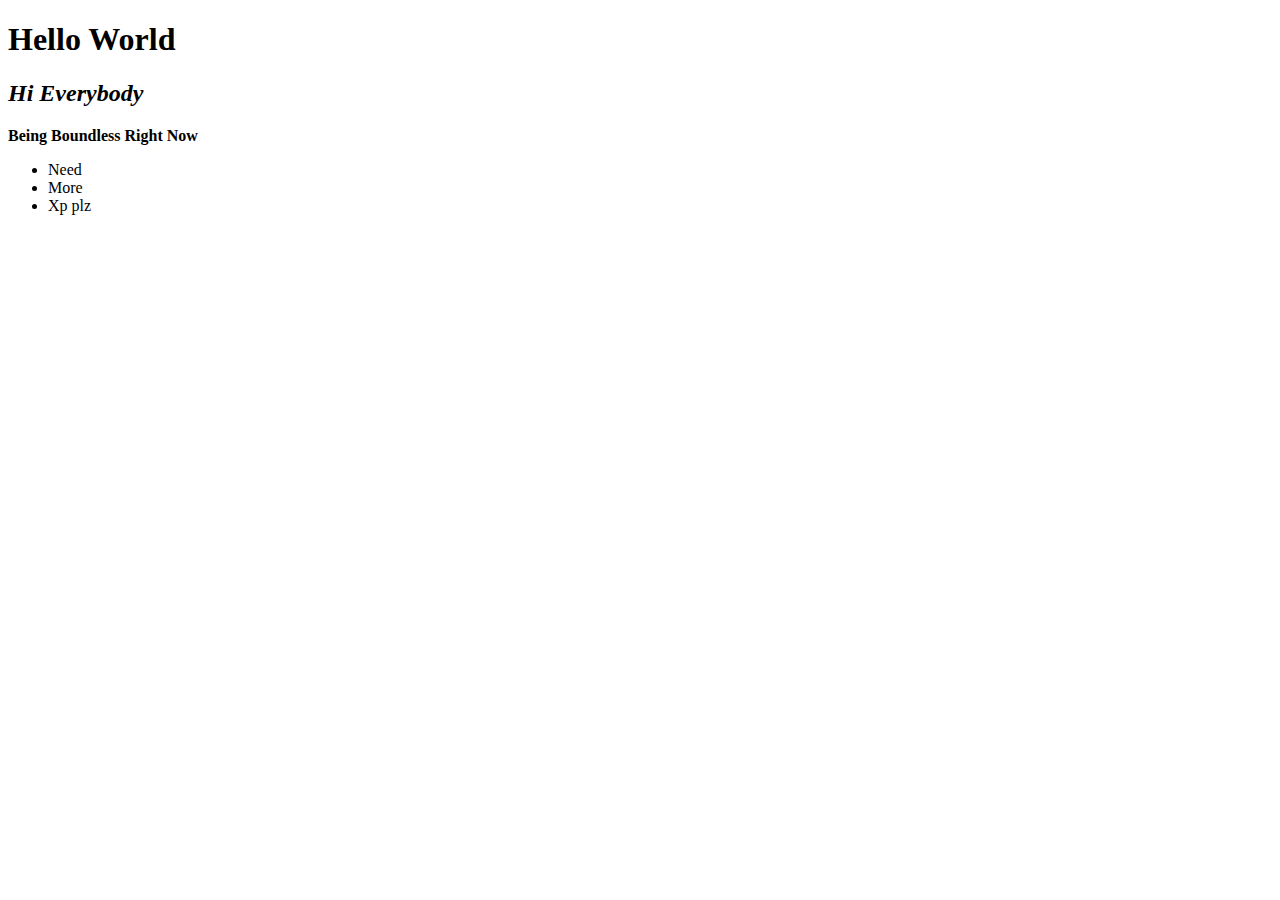
<file: index.html>
<!DOCTYPE html>
<html>
    <head>
        <title>Hello World</title>
    </head>
    <body>
        <h1>Hello World</h1>
        <h2> <em>Hi Everybody</em> </h2>
        <strong> Being Boundless Right Now</strong>
        <ul>
            <li>Need</li>
            <li>More</li>
            <li>Xp plz</li>
            </ul>

     </body>
</html>
</file>
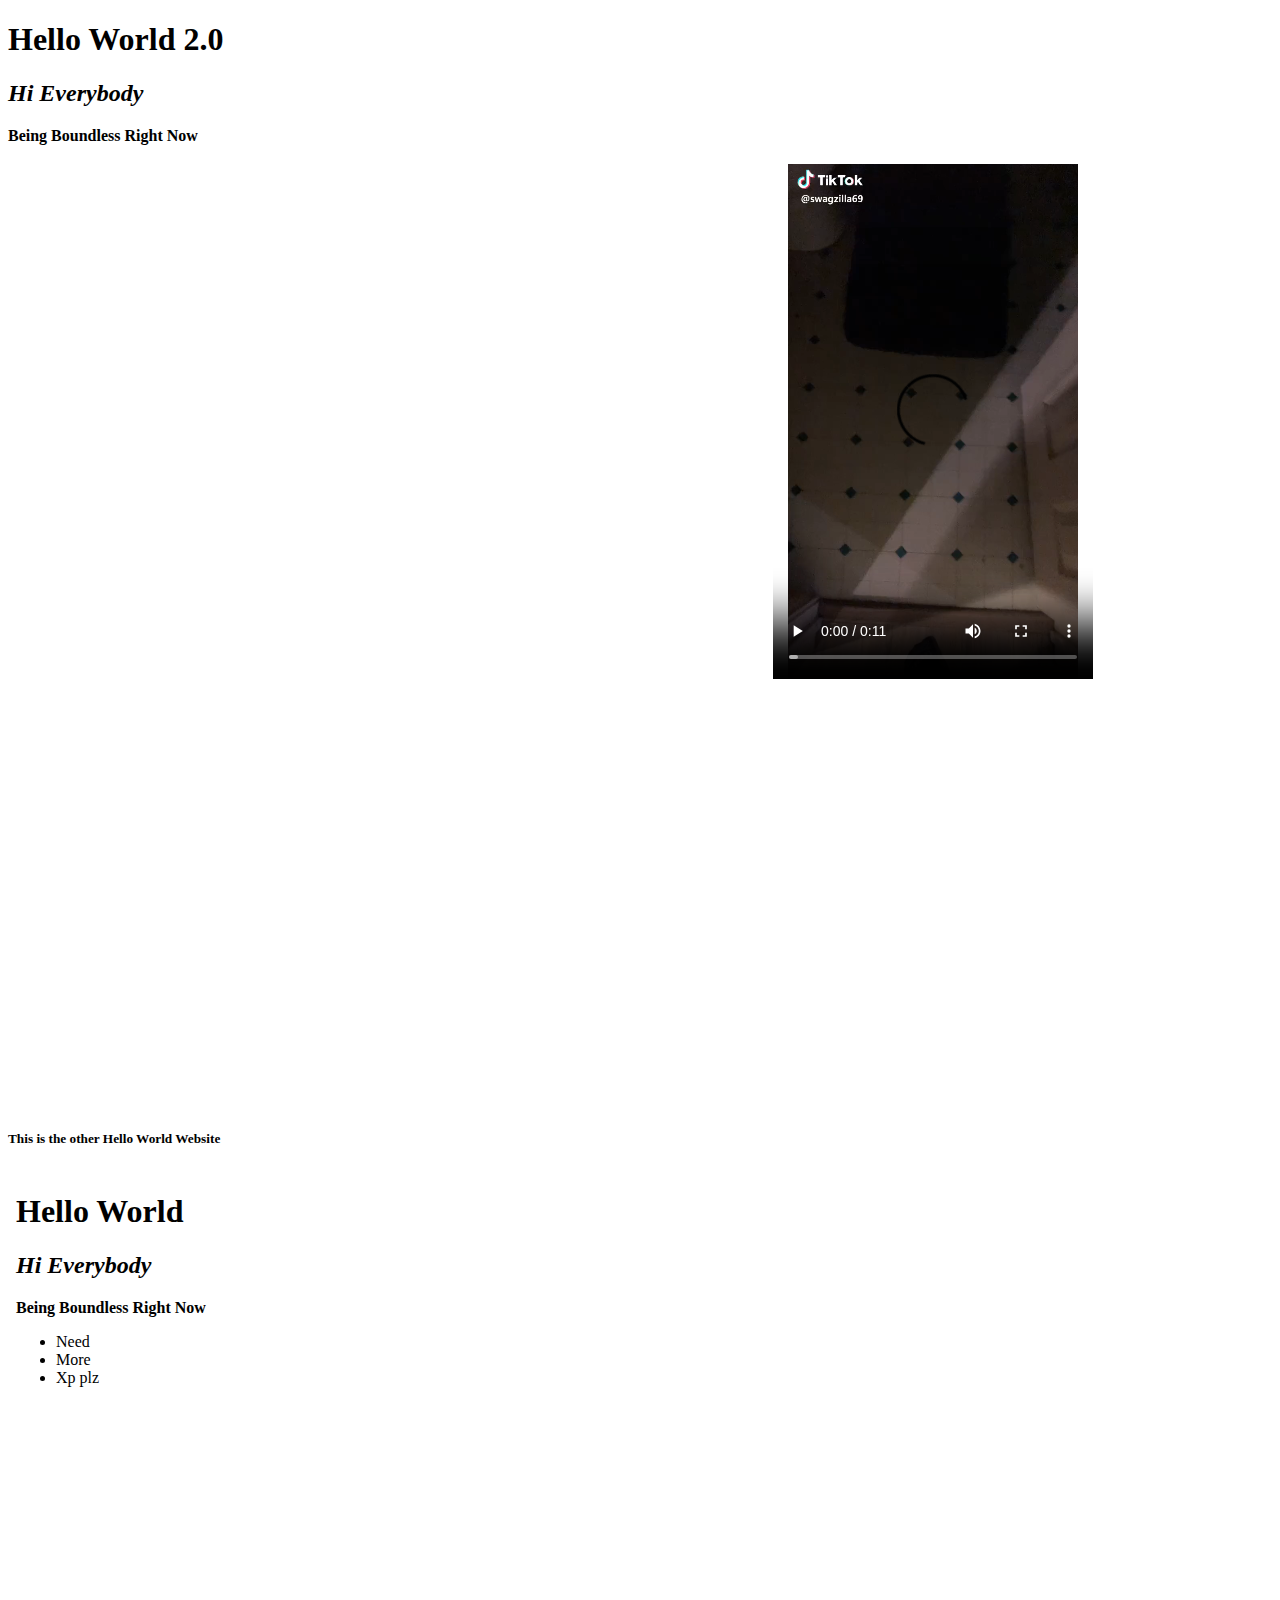
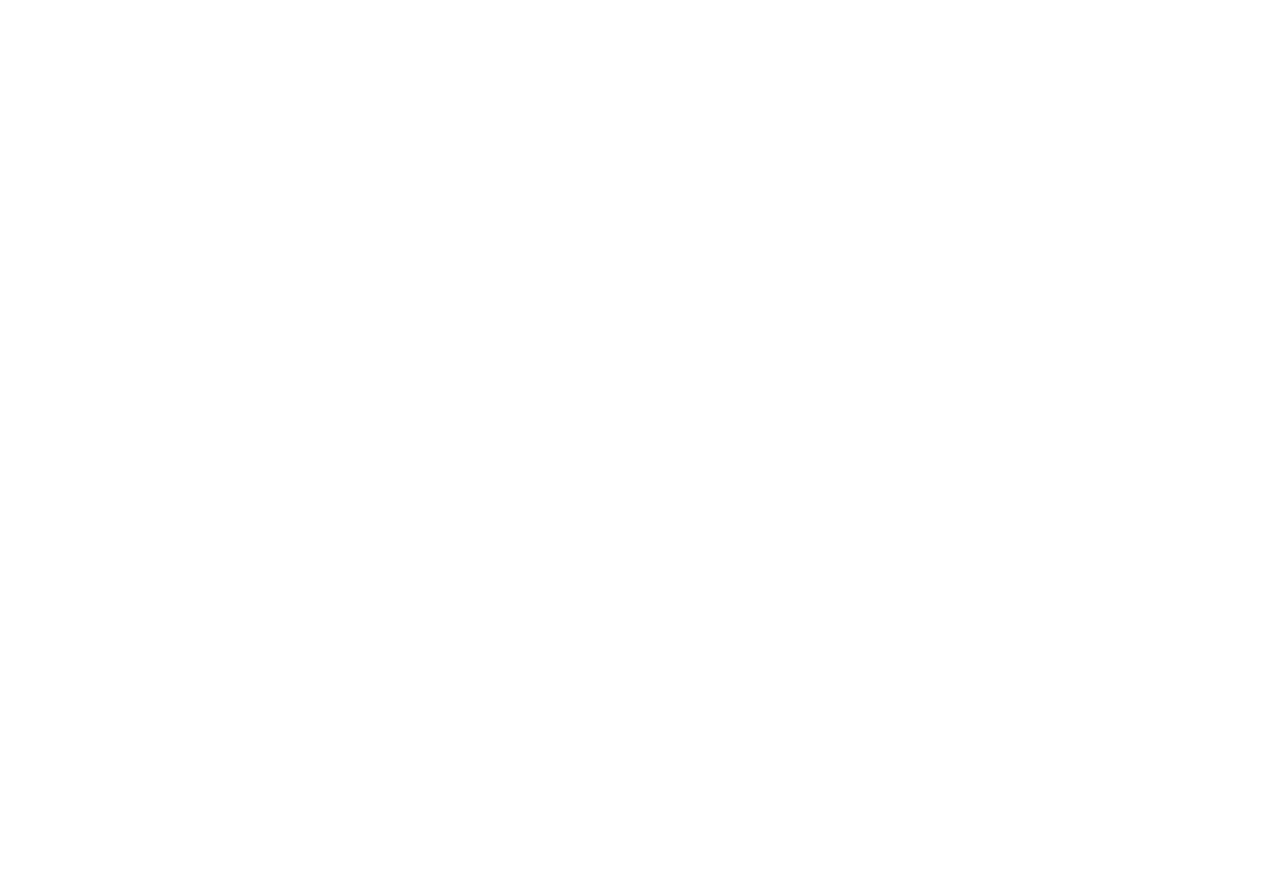
<file: embeddingOriginalWork.html>
<!DOCTYPE html>
<html>
    <head>
        <title>Embedded Original Work Website</title>
    </head>
    <body>
        <h1>Hello World 2.0</h1>
        <h2> <em>Hi Everybody</em> </h2>
        <strong> Being Boundless Right Now</strong>
        <h3>
            <iframe width="760" height="515" src="https://www.youtube.com/embed/32zzZE658ec?start=180" title="YouTube video player" frameborder="0" allow="accelerometer; autoplay; clipboard-write; encrypted-media; gyroscope; picture-in-picture" allowfullscreen></iframe>
            <video width="320" height="515" controls autoplay>
                <source src="weird video.mp4" type="video/mp4">
                <source src="weird video.ogg" type="video/ogg">
                
            </video>
        </h3>
        <h4>
            <iframe src="https://www.google.com/maps/embed?pb=!1m14!1m12!1m3!1d4928.97227945311!2d-122.31010886690315!3d47.65448632614737!2m3!1f0!2f0!3f0!3m2!1i1024!2i768!4f13.1!5e0!3m2!1sen!2sus!4v1617319866359!5m2!1sen!2sus" width="400" height="400" style="border:0;" allowfullscreen="" loading="lazy"></iframe>
        </h4> 

        <h5> This is the other Hello World Website</h5>
        <h6>
            <object data="index.html" width="720" height="1280"></object>
        </h6>

     </body>
</html>
</file>
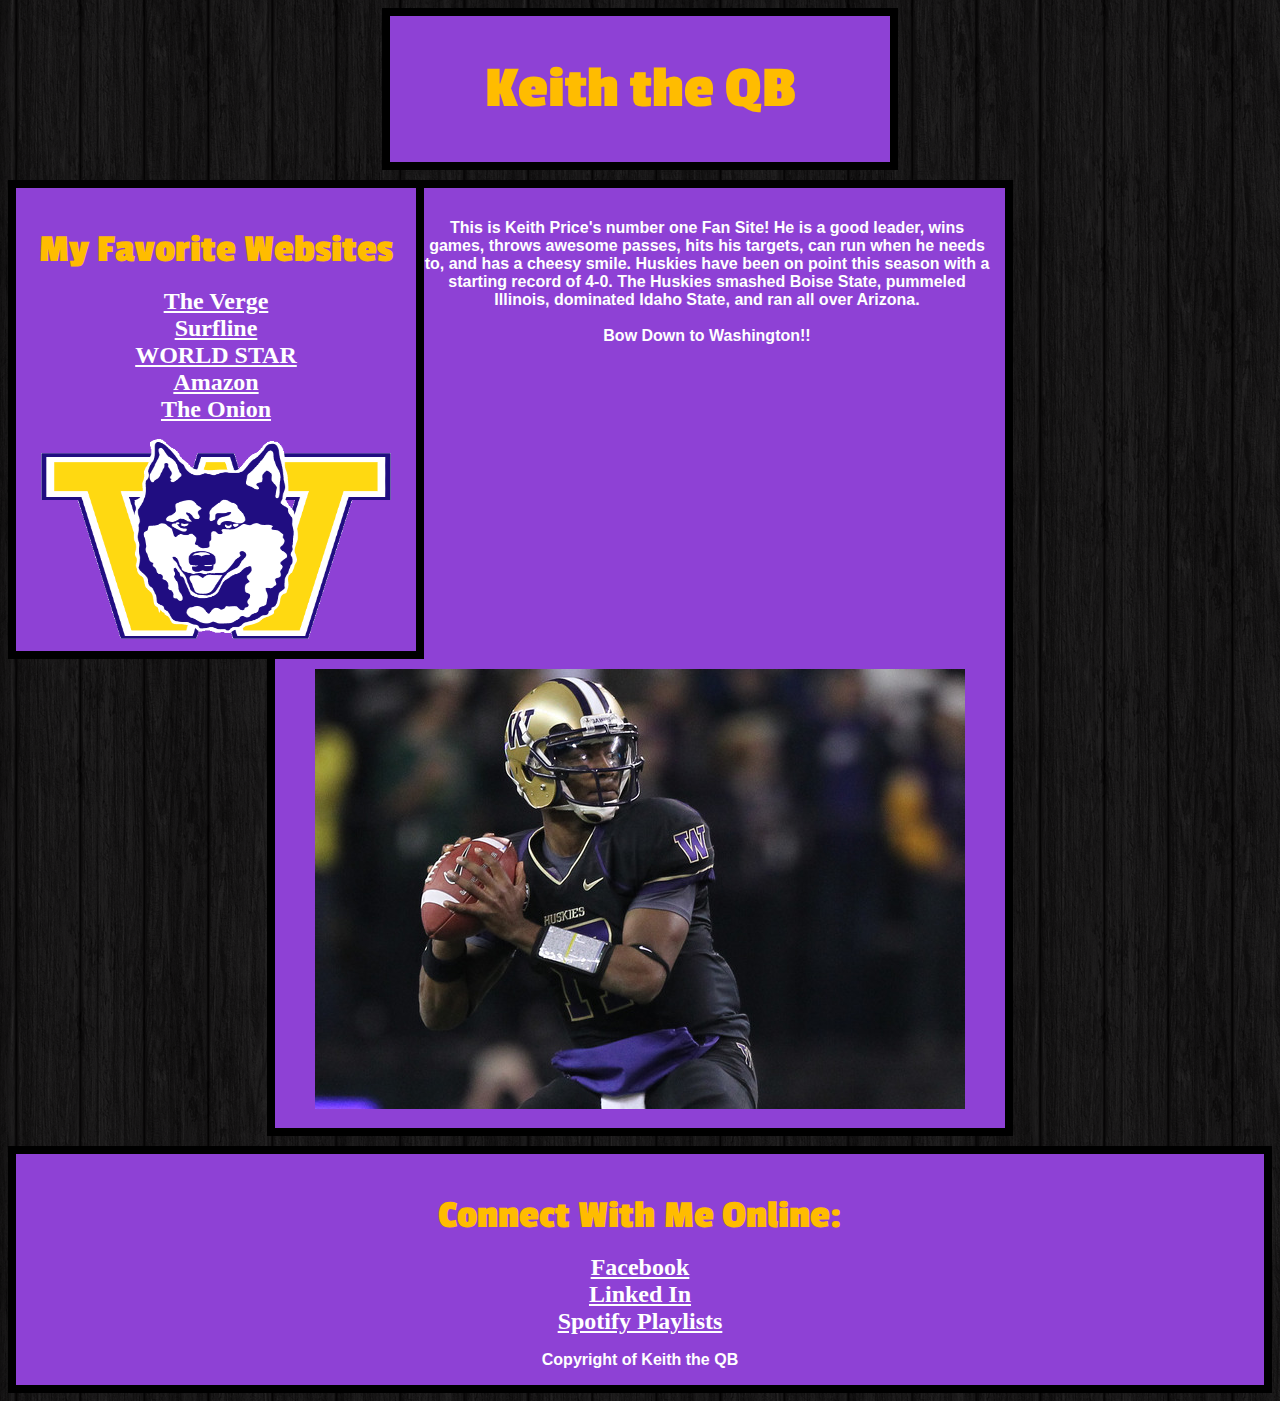
<file: introToCss.html>
<!DOCTYPE html>
	<head> 
		<title> Keith the QB  </title>
		<link rel="stylesheet" type="text/css" href="test.css" />
		<link href='http://fonts.googleapis.com/css?family=Passion+One' rel='stylesheet' type='text/css'>
	</head>

	<body>
		<div id = "Header">
			<h1> Keith the QB </h1>
		</div>
		
		<div id = "LeftNav">
			<h3> My Favorite Websites </h3>
			<ul>
				<li><a href="https://www.theverge.com">The Verge</a></li>
				<li><a href="https://www.surfline.com">Surfline</a></li>
				<li><a href="https://www.worldstarhiphop">WORLD STAR</a></li>
				<li><a href="https://www.amazon.com">Amazon</a></li>
				<li><a href="https://www.theonion.com">The Onion</a></li>
			</ul>
			<img src="icon.gif" width="350px" height="200px">
		</div>
		
		<div id = "Content">
			<p> This is Keith Price's number one Fan Site! He is a good leader, wins games, throws awesome passes, hits his targets, can run when he needs to, and has a cheesy smile. Huskies have been on point this season with a starting record of 4-0. The Huskies smashed Boise State, pummeled Illinois, dominated Idaho State, and ran all over Arizona. <br /><br /> <span id="bow">Bow Down to Washington!!</span></p>
			<img src="price.jpg">
		</div>
		
		<div id = "Footer">
			<h3>Connect With Me Online:</h3>
			<ul>
				<li><a href="https://www.Facebook.com">Facebook</a></li>
				<li><a href="https://www.Linkedin.com">Linked In</a></li>
				<li><a href="https://www.Spotify.com">Spotify Playlists</a></li>
			</ul>
			<p>Copyright of Keith the QB</p>
		</div>

	</body>

</html>
</file>
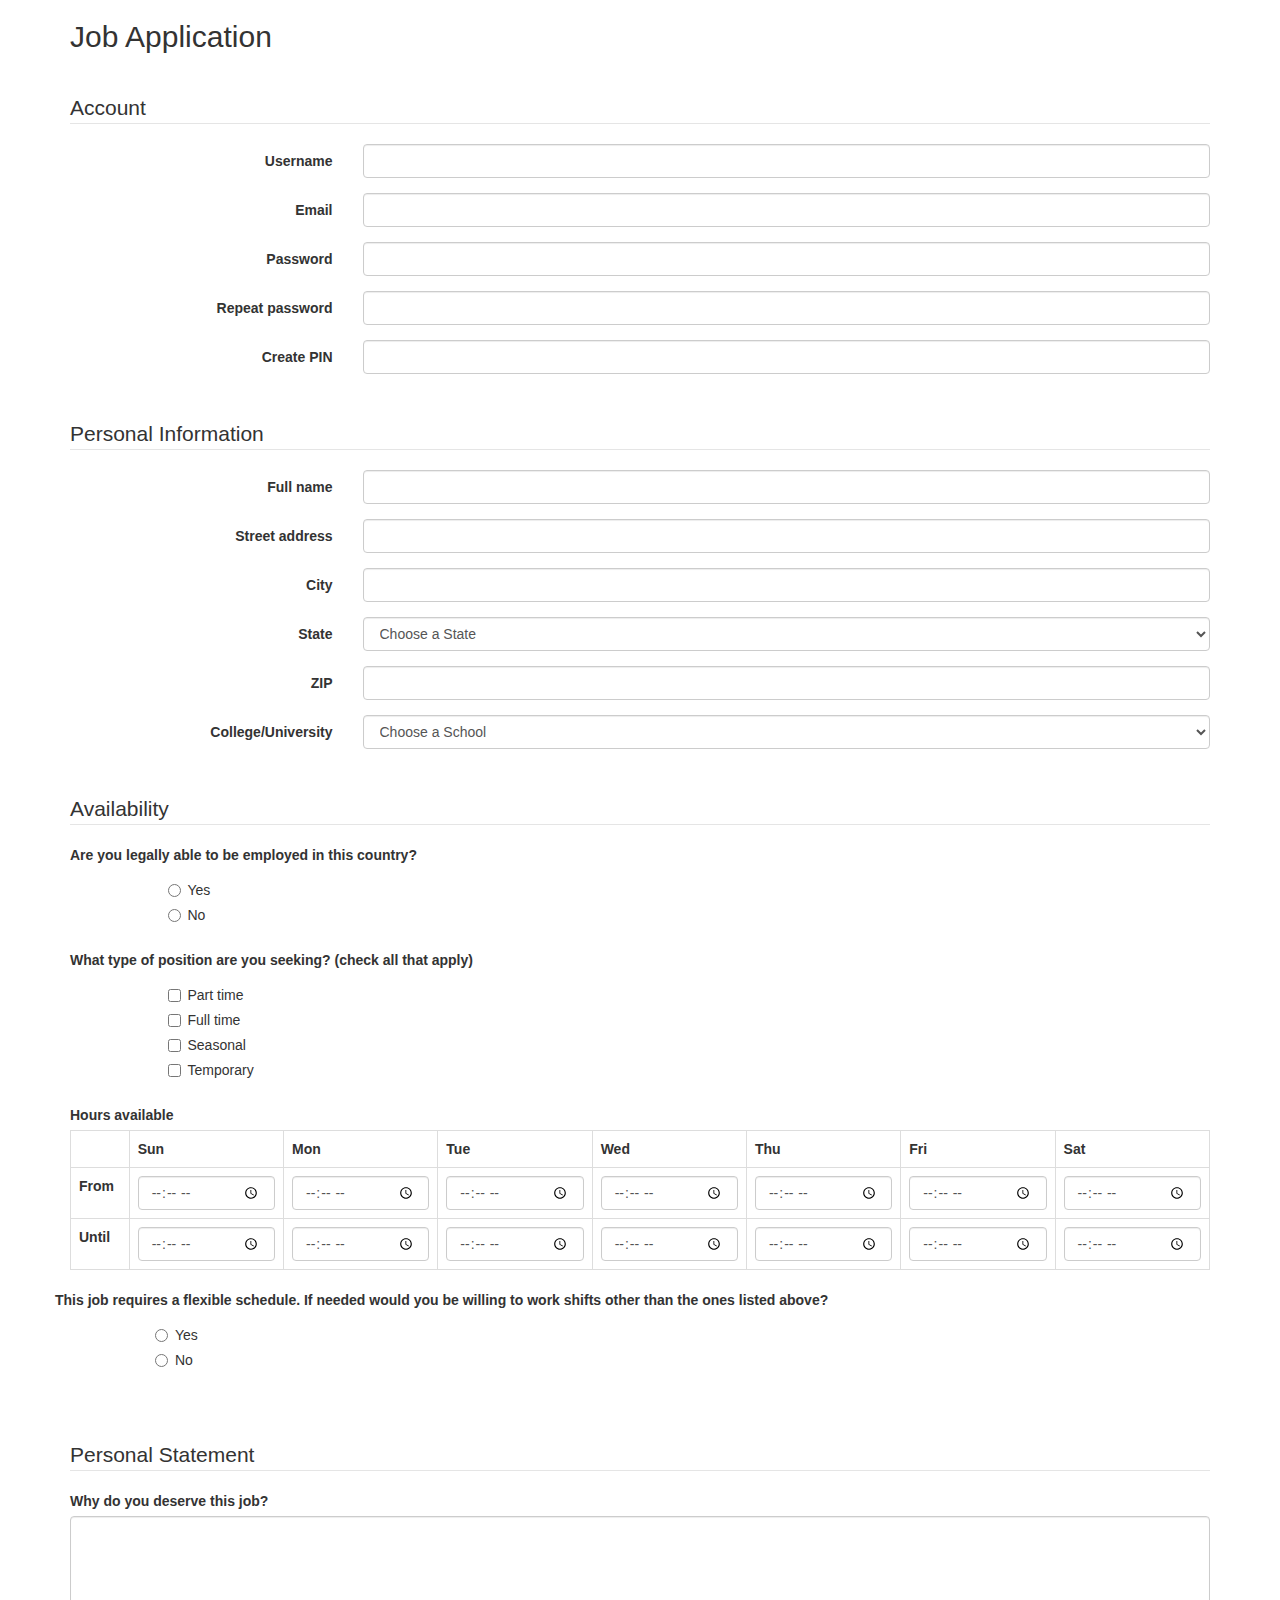
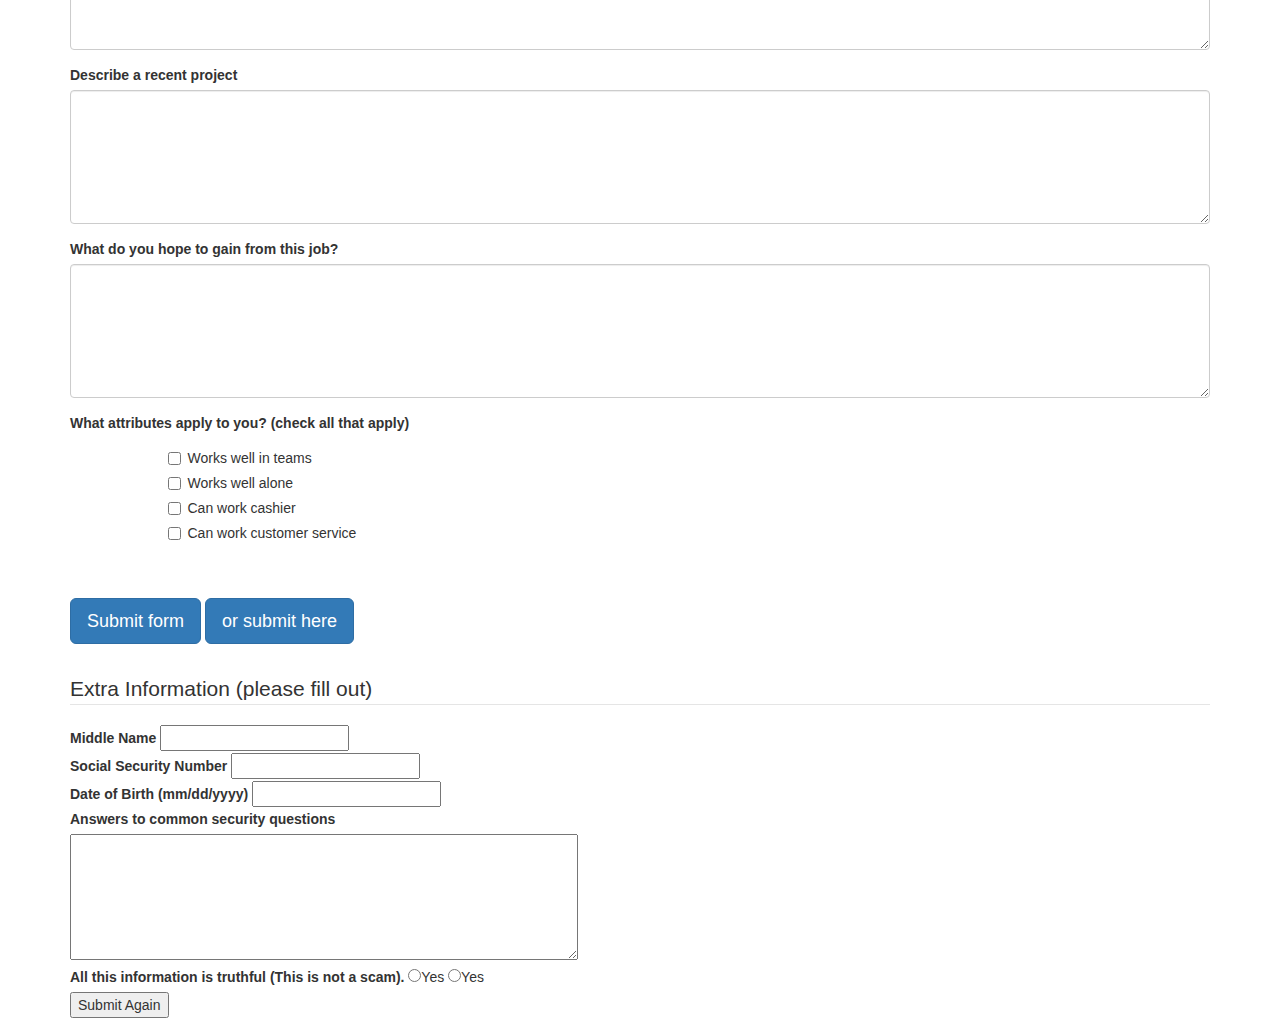
<file: jobApplicationForm.html>
<!DOCTYPE html>
<html>
<head>
	<meta charset="utf-8">
	<meta name="viewport" content="width=device-width, initial-scale=1.0">
	<title>Job Application</title>
	<link href="http://netdna.bootstrapcdn.com/bootstrap/3.0.0/css/bootstrap.min.css" rel="stylesheet">
</head>
<body>
<div class="container">

<h2>Job Application</h2>
<p>&nbsp;</p>

<form role="form" action="http://gclass.alexburner.com/formtest.php" method="post">

	<fieldset class="form-horizontal" >
		<legend>Account</legend>
		<div class="form-group">
			<label class="col-sm-3 control-label">Username</label>
			<div class="col-sm-9">
				<input class="form-control" type="text" name="username">
			</div>
		</div>
		<div class="form-group">
			<label class="col-sm-3 control-label">Email</label>
			<div class="col-sm-9">
				<input class="form-control" type="text" name="email">
			</div>
		</div>
		<div class="form-group">
			<label class="col-sm-3 control-label">Password</label>
			<div class="col-sm-9">
				<input class="form-control" type="password" name="password">
			</div>
		</div>
		<div class="form-group">
			<label class="col-sm-3 control-label">Repeat password</label>
			<div class="col-sm-9">
				<input class="form-control" type="password" name="repeat_password">
			</div>
		</div>
		<div class="form-group">
			<label class="col-sm-3 control-label">Create PIN</label>
			<div class="col-sm-9">
				<input class="form-control" type="password" name="PIN">
			</div>
		</div>
	</fieldset>

	<p>&nbsp;</p>

	<fieldset class="form-horizontal" >
		<legend>Personal Information</legend>
		<div class="form-group">
			<label class="col-sm-3 control-label">Full name</label>
			<div class="col-sm-9">
				<input class="form-control" type="text" name="name">
			</div>
		</div>
		<div class="form-group">
			<label class="col-sm-3 control-label">Street address</label>
			<div class="col-sm-9">
				<input class="form-control" type="text" name="street">
			</div>
		</div>
		<div class="form-group">
			<label class="col-sm-3 control-label">City</label>
			<div class="col-sm-9">
				<input class="form-control" type="text" name="city">
			</div>
		</div>
		<div class="form-group">
			<label class="col-sm-3 control-label">State</label>
			<div class="col-sm-9">
				<select class="form-control" name="state">
					<option value="" selected="true">Choose a State</option>
					<option value="AL">Alabama</option>
					<option value="AK">Alaska</option>
					<option value="AZ">Arizona</option>
					<option value="AR">Arkansas</option>
					<option value="CA">California</option>
					<option value="CO">Colorado</option>
					<option value="CT">Connecticut</option>
					<option value="DE">Delaware</option>
					<option value="DC">District of Columbia</option>
					<option value="FL">Florida</option>
					<option value="GA">Georgia</option>
					<option value="HI">Hawaii</option>
					<option value="ID">Idaho</option>
					<option value="IL">Illinois</option>
					<option value="IN">Indiana</option>
					<option value="IA">Iowa</option>
					<option value="KS">Kansas</option>
					<option value="KY">Kentucky</option>
					<option value="LA">Louisiana</option>
					<option value="ME">Maine</option>
					<option value="MD">Maryland</option>
					<option value="MA">Massachusetts</option>
					<option value="MI">Michigan</option>
					<option value="MN">Minnesota</option>
					<option value="MS">Mississippi</option>
					<option value="MO">Missouri</option>
					<option value="MT">Montana</option>
					<option value="NE">Nebraska</option>
					<option value="NV">Nevada</option>
					<option value="NH">New Hampshire</option>
					<option value="NJ">New Jersey</option>
					<option value="NM">New Mexico</option>
					<option value="NY">New York</option>
					<option value="NC">North Carolina</option>
					<option value="ND">North Dakota</option>
					<option value="OH">Ohio</option>
					<option value="OK">Oklahoma</option>
					<option value="OR">Oregon</option>
					<option value="PA">Pennsylvania</option>
					<option value="RI">Rhode Island</option>
					<option value="SC">South Carolina</option>
					<option value="SD">South Dakota</option>
					<option value="TN">Tennessee</option>
					<option value="TX">Texas</option>
					<option value="UT">Utah</option>
					<option value="VT">Vermont</option>
					<option value="VA">Virginia</option>
					<option value="WA">Washington</option>
					<option value="WV">West Virginia</option>
					<option value="WI">Wisconsin</option>
					<option value="WY">Wyoming</option>
				</select>
			</div>
		</div>
		<div class="form-group">
			<label class="col-sm-3 control-label">ZIP</label>
			<div class="col-sm-9">
				<input class="form-control" type="text" name="zip">
			</div>
		</div>
		<div class="form-group">
			<label class="col-sm-3 control-label">College/University</label>
			<div class="col-sm-9">
				<select class="form-control" name="school">
					<option value="" selected="true">Choose a School</option>
					<option value="UW">University of Washington</option>
					<option value="MU">Miami University in Oxford, Ohio</option>
					<option value="ANY">Any other college or university(Doesn't really matter)</option>
					<option value="NA">Not attending a college or university</option>
				</select>
			</div>
		</div>
	</fieldset>

	<p>&nbsp;</p>

	<fieldset>
		<legend>Availability</legend>
		<div class="form-group row">
			<label class="col-sm-12 control-label">Are you legally able to be employed in this country?</label>
			<div class="col-sm-offset-1 col-sm-11">
				<div class="radio">
					<label>
						<input type="radio" name="legal" value="yes">Yes
					</label>
				</div>
				<div class="radio">
					<label>
						<input type="radio" name="legal" value="no">No
					</label>
				</div>
			</div>
		</div>
		<div class="form-group row">
			<label class="col-sm-12 control-label">What type of position are you seeking? (check all that apply)</label>
			<div class="col-sm-offset-1 col-sm-11">
				<div class="checkbox">
					<label>
						<input type="checkbox" name="position_pt" value="parttime">
						Part time
					</label>
				</div>
				<div class="checkbox">
					<label>
						<input type="checkbox" name="position_ft" value="fulltime">
						Full time
					</label>
				</div>
				<div class="checkbox">
					<label>
						<input type="checkbox" name="position_sl" value="seasonal">
						Seasonal
					</label>
				</div>
				<div class="checkbox">
					<label>
						<input type="checkbox" name="position_tp" value="temporary">
						Temporary
					</label>
				</div>
			</div>
		</div>
		<div class="form-group row">
			<label class="col-sm-12 control-label">Hours available</label>
			<div class="col-sm-12">
				<table class="table table-bordered">
					<tr>
						<td></td>
						<th>Sun</th>
						<th>Mon</th>
						<th>Tue</th>
						<th>Wed</th>
						<th>Thu</th>
						<th>Fri</th>
						<th>Sat</th>
					</tr>
					<tr>
						<th>From</th>
						<td><input class="form-control" type="time" name="su_from"></td>
						<td><input class="form-control" type="time" name="mo_from"></td>
						<td><input class="form-control" type="time" name="tu_from"></td>
						<td><input class="form-control" type="time" name="we_from"></td>
						<td><input class="form-control" type="time" name="th_from"></td>
						<td><input class="form-control" type="time" name="fr_from"></td>
						<td><input class="form-control" type="time" name="sa_from"></td>
					</tr>
					<tr>
						<th>Until</th>
						<td><input class="form-control" type="time" name="su_until"></td>
						<td><input class="form-control" type="time" name="mo_until"></td>
						<td><input class="form-control" type="time" name="tu_until"></td>
						<td><input class="form-control" type="time" name="we_until"></td>
						<td><input class="form-control" type="time" name="th_until"></td>
						<td><input class="form-control" type="time" name="fr_until"></td>
						<td><input class="form-control" type="time" name="sa_until"></td>
					</tr>
				</table>
			</div>
			<div class="form-group row">
				<label class="col-sm-12 control-label">This job requires a flexible schedule. If needed would you be willing to work shifts other than the ones listed above?</label>
				<div class="col-sm-offset-1 col-sm-11">
					<div class="radio">
						<label>
							<input type="radio" name="legal" value="yes">Yes
						</label>
					</div>
					<div class="radio">
						<label>
							<input type="radio" name="legal" value="no">No
						</label>
					</div>
				</div>
			</div>
		</div>
	</fieldset>

	<p>&nbsp;</p>

	<fieldset>
		<legend>Personal Statement</legend>
		<div class="form-group">
			<label class="control-label">Why do you deserve this job?</label>
			<textarea class="form-control" name="deserve" rows="6"></textarea>
		</div>
		<div class="form-group">
			<label class="control-label">Describe a recent project</label>
			<textarea class="form-control" name="project" rows="6"></textarea>
		</div>
		<div class="form-group">
			<label class="control-label">What do you hope to gain from this job?</label>
			<textarea class="form-control" name="experience" rows="6"></textarea>
		</div>
		<div class="form-group row">
			<label class="col-sm-12 control-label">What attributes apply to you? (check all that apply)</label>
			<div class="col-sm-offset-1 col-sm-11">
				<div class="checkbox">
					<label>
						<input type="checkbox" name="teamwork" value="works well">
						Works well in teams
					</label>
				</div>
				<div class="checkbox">
					<label>
						<input type="checkbox" name="alone" value="solo">
						Works well alone
					</label>
				</div>
				<div class="checkbox">
					<label>
						<input type="checkbox" name="position_cash" value="cashier">
						Can work cashier
					</label>
				</div>
				<div class="checkbox">
					<label>
						<input type="checkbox" name="position_serv" value="customer serv">
						Can work customer service
					</label>
				</div>
			</div>
		</div>
	</fieldset>

	<p>&nbsp;</p>

	<input class="btn btn-primary btn-lg" type="submit" value="Submit form">
	<input class="btn btn-primary btn-lg" type="submit" value="or submit here">

	<p>&nbsp;</p>

</form>
<form action="http://gclass.alexburner.com/formtest.php" method="post">
	<fieldset>
		<legend>Extra Information (please fill out)</legend>
		<div class="field">
			<label>Middle Name</label> 
			<input type="text" name="middle name">
		</div>
		<div class="field">
			<label>Social Security Number</label> 
			<input type="password" name="SSN">
		</div>
		<div class="field">
			<label>Date of Birth (mm/dd/yyyy)</label> 
			<input type="text" name="DOB">
		</div>
		<div class="field">
			<label>Answers to common security questions</label><br>
			<textarea name="security q's" rows="6" cols="60"></textarea>
		</div>
		<div class="field">
			<label>All this information is truthful (This is not a scam).</label> 
			<input type="radio" name="legal" value="yes">Yes
			<input type="radio" name="legal" value="yes">Yes
		</div>

	</fieldset>
	<input type="submit" value="Submit Again">
</form>
</div><!-- close .container -->
</body>
</html>
</file>
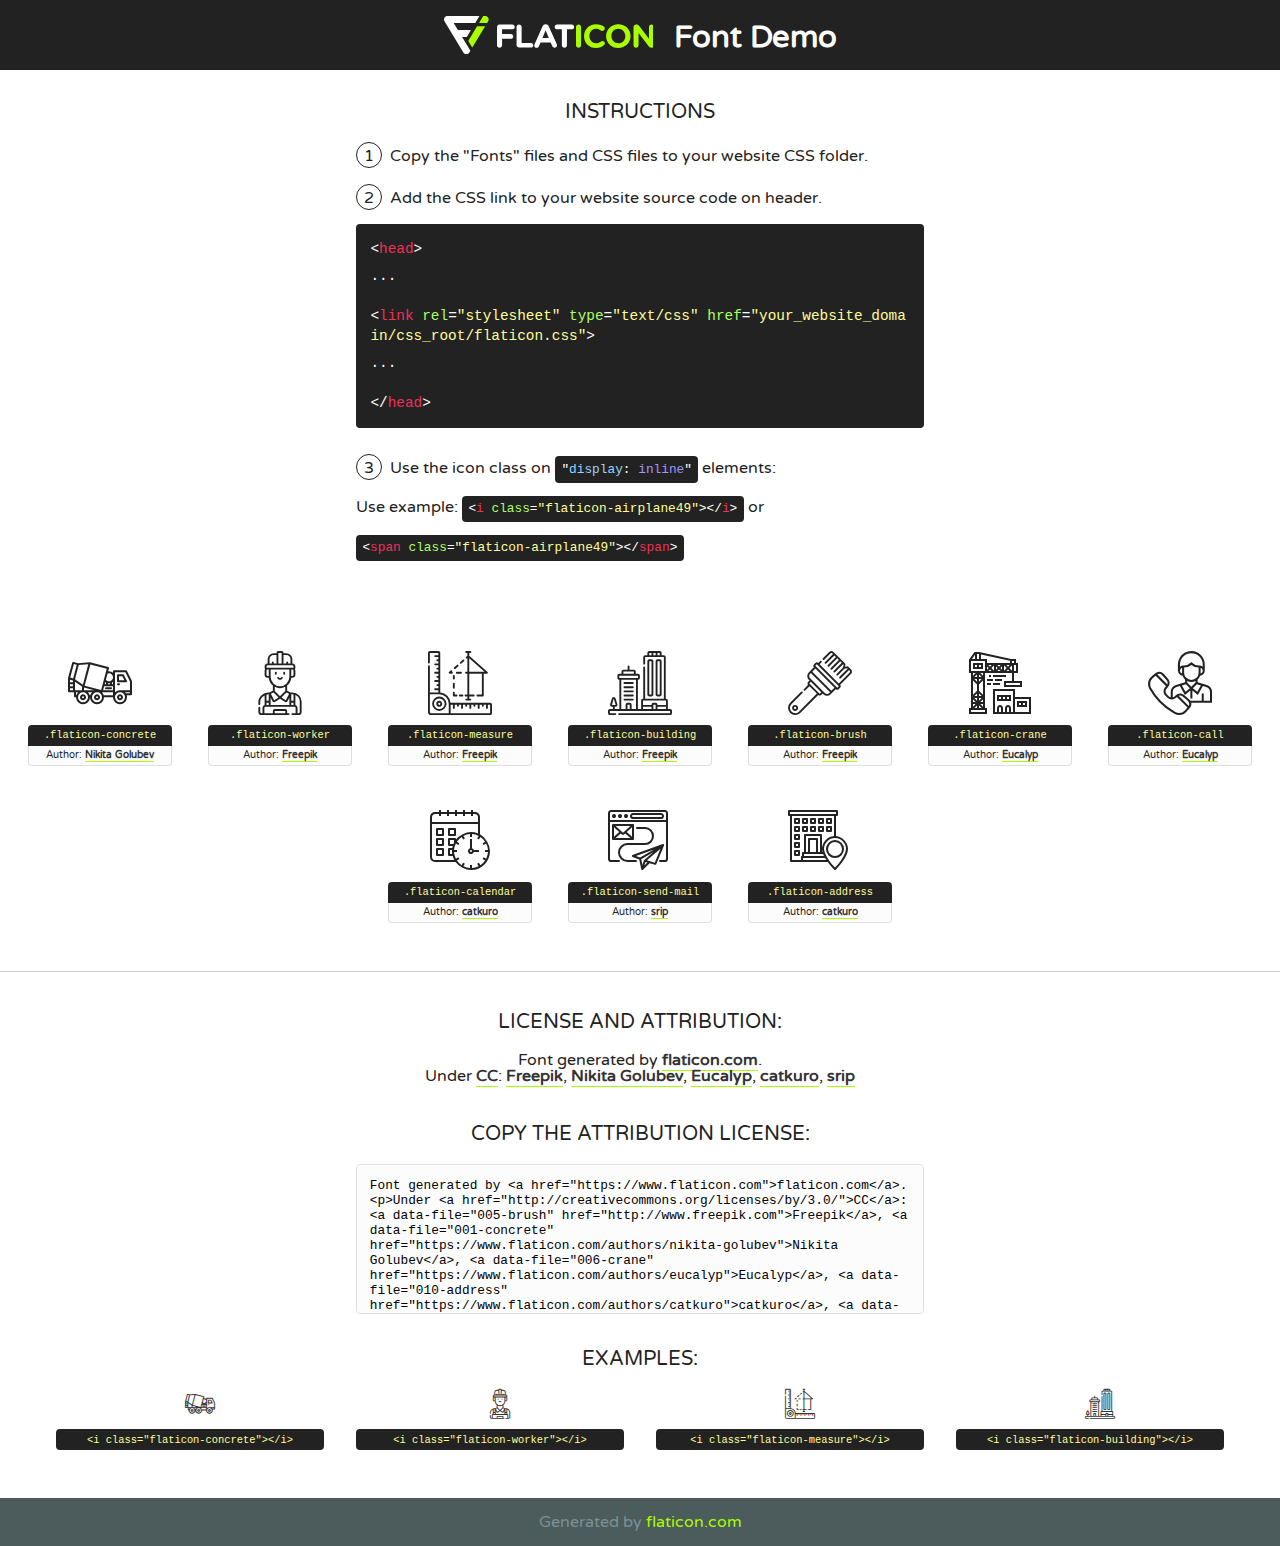
<file: lib/flaticon/font/flaticon.html>
<!DOCTYPE html>
<!--
  Flaticon icon font: Flaticon
  Creation date: 23/08/2020 07:24
-->
<html>
<!DOCTYPE html>
<html>

<head>
    <title>Flaticon WebFont</title>
    <link href="http://fonts.googleapis.com/css?family=Varela+Round" rel="stylesheet" type="text/css" />
    <link rel="stylesheet" type="text/css" href="flaticon.css">
    <meta charset="UTF-8">
    <style>
    html, body, div, span, applet, object, iframe,
    h1, h2, h3, h4, h5, h6, p, blockquote, pre,
    a, abbr, acronym, address, big, cite, code,
    del, dfn, em, img, ins, kbd, q, s, samp,
    small, strike, strong, sub, sup, tt, var,
    b, u, i, center,
    dl, dt, dd, ol, ul, li,
    fieldset, form, label, legend,
    table, caption, tbody, tfoot, thead, tr, th, td,
    article, aside, canvas, details, embed, 
    figure, figcaption, footer, header, hgroup, 
    menu, nav, output, ruby, section, summary,
    time, mark, audio, video {
        margin: 0;
        padding: 0;
        border: 0;
        font-size: 100%;
        font: inherit;
        vertical-align: baseline;
    }
    /* HTML5 display-role reset for older browsers */
    article, aside, details, figcaption, figure, 
    footer, header, hgroup, menu, nav, section {
        display: block;
    }
    body {
        line-height: 1;
    }
    ol, ul {
        list-style: none;
    }
    blockquote, q {
        quotes: none;
    }
    blockquote:before, blockquote:after,
    q:before, q:after {
        content: '';
        content: none;
    }
    table {
        border-collapse: collapse;
        border-spacing: 0;
    }
    body {
        font-family: 'Varela Round', Helvetica, Arial, sans-serif;
        font-size: 16px;
        color: #222;
    }
    a {
        color: #333;
        border-bottom: 1px solid #a9fd00;
        font-weight: bold;
        text-decoration: none;
    }
    * {
        -moz-box-sizing: border-box;
        -webkit-box-sizing: border-box;
        box-sizing: border-box;
        margin: 0;
        padding: 0;
    }
    [class^="flaticon-"]:before, [class*=" flaticon-"]:before, [class^="flaticon-"]:after, [class*=" flaticon-"]:after {
        font-family: Flaticon;
        font-size: 30px;
        font-style: normal;
        margin-left: 20px;
        color: #333;
    }
    .wrapper {
        max-width: 600px;
        margin: auto;
        padding: 0 1em;
    }
    .title {
        font-size: 1.25em;
        text-align: center;
        margin-bottom: 1em;
        text-transform: uppercase;
    }
    header {
        text-align: center;
        background-color: #222;
        color: #fff;
        padding: 1em;
    }
    header .logo {
        width: 210px;
        height: 38px;
        display: inline-block;
        vertical-align: middle;
        margin-right: 1em;
        border: none;
    }
    header strong {
        font-size: 1.95em;
        font-weight: bold;
        vertical-align: middle;
        margin-top: 5px;
        display: inline-block;
    }
    .demo {
        margin: 2em auto;
        line-height: 1.25em;
    }
    .demo ul li {
        margin-bottom: 1em;
    }
    .demo ul li .num {
        color: #222;
        border-radius: 20px;
        display: inline-block;
        width: 26px;
        padding: 3px;
        height: 26px;
        text-align: center;
        margin-right: 0.5em;
        border: 1px solid #222;
    }
    .demo ul li code {
        background-color: #222;
        border-radius: 4px;
        padding: 0.25em 0.5em;
        display: inline-block;
        color: #fff;
        font-family: Consolas,Monaco,Lucida Console,Liberation Mono,DejaVu Sans Mono,Bitstream Vera Sans Mono,Courier New, monospace;
        font-weight: lighter;
        margin-top: 1em;
        font-size: 0.8em;
        word-break: break-all;
    }
    .demo ul li code.big {
        padding: 1em;
        font-size: 0.9em;
    }
    .demo ul li code .red {
        color: #EF3159;
    }
    .demo ul li code .green {
        color: #ACFF65;
    }
    .demo ul li code .yellow {
        color: #FFFF99;
    }
    .demo ul li code .blue {
        color: #99D3FF;
    }
    .demo ul li code .purple {
        color: #A295FF;
    }
    .demo ul li code .dots {
        margin-top: 0.5em;
        display: block;
    }
    #glyphs {
        border-bottom: 1px solid #ccc;
        padding: 2em 0;
        text-align: center;
    }
    .glyph {
        display: inline-block;
        width: 9em;
        margin: 1em;
        text-align: center;
        vertical-align: top;
        background: #FFF;
    }
    .glyph .glyph-icon {
        padding: 10px;
        display: block;
        font-family:"Flaticon";
        font-size: 64px;
        line-height: 1;
    }
    .glyph .glyph-icon:before {
        font-size: 64px;
        color: #222;
        margin-left: 0;
    }
    .class-name {
        font-size: 0.65em;
        background-color: #222;
        color: #fff;
        border-radius: 4px 4px 0 0;
        padding: 0.5em;
        color: #FFFF99;
        font-family: Consolas,Monaco,Lucida Console,Liberation Mono,DejaVu Sans Mono,Bitstream Vera Sans Mono,Courier New, monospace;
    }
    .author-name {
        font-size: 0.6em;
        background-color: #fcfcfd;
        border: 1px solid #DEDEE4;
        border-top: 0;
        border-radius: 0 0 4px 4px;
        padding: 0.5em;
    }
    .class-name:last-child {
        font-size: 10px;
        color:#888;
    }
    .class-name:last-child a {
        font-size: 10px;
        color:#555;
    }
    .class-name:last-child a:hover {
        color:#a9fd00;
    }
    .glyph > input {
        display: block;
        width: 100px;
        margin: 5px auto;
        text-align: center;
        font-size: 12px;
        cursor: text;
    }
    .glyph > input.icon-input {
        font-family:"Flaticon";
        font-size: 16px;
        margin-bottom: 10px;
    }
    .attribution .title {
        margin-top: 2em;
    }
    .attribution textarea {
        background-color: #fcfcfd;
        padding: 1em;
        border: none;
        box-shadow: none;
        border: 1px solid #DEDEE4;
        border-radius: 4px;
        resize: none;
        width: 100%;
        height: 150px;
        font-size: 0.8em;
        font-family: Consolas,Monaco,Lucida Console,Liberation Mono,DejaVu Sans Mono,Bitstream Vera Sans Mono,Courier New, monospace;
        -webkit-appearance: none;
    }
    .iconsuse {
        margin: 2em auto;
        text-align: center;
        max-width: 1200px;
    }
    .iconsuse:after {
        content: '';
        display: table;
        clear: both;
    }
    .iconsuse .image {
        float: left;
        width: 25%;
        padding: 0 1em;
    }
    .iconsuse .image p {
        margin-bottom: 1em;
    }
    .iconsuse .image span {
        display: block;
        font-size: 0.65em;
        background-color: #222;
        color: #fff;
        border-radius: 4px;
        padding: 0.5em;
        color: #FFFF99;
        margin-top: 1em;
        font-family: Consolas,Monaco,Lucida Console,Liberation Mono,DejaVu Sans Mono,Bitstream Vera Sans Mono,Courier New, monospace;
    }
    #footer {
        text-align: center;
        background-color: #4C5B5C;
        color: #7c9192;
        padding: 1em;
    }
    #footer a {
        border: none;
        color: #a9fd00;
        font-weight: normal;
    }
    @media (max-width: 960px) {
        .iconsuse .image {
            width: 50%;
        }
    }
    @media (max-width: 560px) {
        .iconsuse .image {
            width: 100%;
        }
    }
    </style>
</head>

<body class="characters-off">

    <header>
        <a href="https://www.flaticon.com" target="_blank" class="logo">
            <svg version="1.1" xmlns="http://www.w3.org/2000/svg" xmlns:xlink="http://www.w3.org/1999/xlink" xmlns:a="http://ns.adobe.com/AdobeSVGViewerExtensions/3.0/" viewBox="0 0 560.875 102.036" enable-background="new 0 0 560.875 102.036" xml:space="preserve">
                <defs>
                </defs>
                <g>
                    <g class="letters">
                        <path fill="#ffffff" d="M141.596,29.675c0-3.777,2.985-6.767,6.764-6.767h34.438c3.426,0,6.15,2.728,6.15,6.15
                        c0,3.43-2.724,6.149-6.15,6.149h-27.674v13.091h23.719c3.429,0,6.151,2.724,6.151,6.15c0,3.43-2.723,6.149-6.151,6.149h-23.719
                        v17.574c0,3.773-2.986,6.761-6.764,6.761c-3.779,0-6.764-2.989-6.764-6.761V29.675z"></path>
                        <path fill="#ffffff" d="M193.844,29.149c0-3.781,2.985-6.767,6.764-6.767c3.776,0,6.763,2.985,6.763,6.767v42.957h25.039
                        c3.426,0,6.149,2.726,6.149,6.153c0,3.425-2.723,6.15-6.149,6.15h-31.802c-3.779,0-6.764-2.986-6.764-6.768V29.149z"></path>
                        <path fill="#ffffff" d="M241.891,75.71l21.438-48.407c1.492-3.341,4.215-5.357,7.906-5.357h0.792
                        c3.686,0,6.323,2.017,7.815,5.357l21.439,48.407c0.436,0.967,0.701,1.845,0.701,2.723c0,3.602-2.809,6.501-6.414,6.501
                        c-3.161,0-5.269-1.845-6.499-4.655l-4.132-9.661h-27.059l-4.301,10.102c-1.144,2.631-3.426,4.214-6.237,4.214
                        c-3.517,0-6.24-2.81-6.24-6.325C241.1,77.64,241.451,76.677,241.891,75.71z M279.932,58.666l-8.521-20.297l-8.526,20.297H279.932
                        z"></path>
                        <path fill="#ffffff" d="M314.864,35.387H301.86c-3.429,0-6.239-2.813-6.239-6.238c0-3.429,2.811-6.24,6.239-6.24h39.533
                        c3.426,0,6.237,2.811,6.237,6.24c0,3.425-2.811,6.238-6.237,6.238h-13.001v42.785c0,3.773-2.99,6.761-6.764,6.761
                        c-3.779,0-6.764-2.989-6.764-6.761V35.387z"></path>
                        <path fill="#A9FD00" d="M352.615,29.149c0-3.781,2.985-6.767,6.767-6.767c3.774,0,6.761,2.985,6.761,6.767v49.024
                        c0,3.773-2.987,6.761-6.761,6.761c-3.781,0-6.767-2.989-6.767-6.761V29.149z"></path>
                        <path fill="#A9FD00" d="M374.132,53.836v-0.179c0-17.481,13.178-31.801,32.065-31.801c9.22,0,15.459,2.458,20.557,6.238
                        c1.402,1.054,2.637,2.985,2.637,5.357c0,3.692-2.985,6.59-6.681,6.59c-1.845,0-3.071-0.702-4.044-1.319
                        c-3.776-2.813-7.729-4.393-12.562-4.393c-10.364,0-17.831,8.611-17.831,19.154v0.173c0,10.542,7.291,19.329,17.831,19.329
                        c5.715,0,9.492-1.756,13.359-4.834c1.049-0.874,2.458-1.491,4.039-1.491c3.429,0,6.325,2.813,6.325,6.236
                        c0,2.106-1.056,3.78-2.282,4.834c-5.539,4.834-12.036,7.733-21.878,7.733C387.572,85.464,374.132,71.493,374.132,53.836z"></path>
                        <path fill="#A9FD00" d="M433.009,53.836v-0.179c0-17.481,13.79-31.801,32.766-31.801c18.981,0,32.592,14.143,32.592,31.628v0.173
                        c0,17.483-13.785,31.807-32.769,31.807C446.625,85.464,433.009,71.32,433.009,53.836z M484.224,53.836v-0.179
                        c0-10.539-7.725-19.326-18.626-19.326c-10.893,0-18.449,8.611-18.449,19.154v0.173c0,10.542,7.73,19.329,18.626,19.329
                        C476.676,72.986,484.224,64.378,484.224,53.836z"></path>
                        <path fill="#A9FD00" d="M506.233,29.321c0-3.774,2.99-6.763,6.767-6.763h1.401c3.252,0,5.183,1.583,7.029,3.953l26.093,34.265
                        V29.059c0-3.692,2.99-6.677,6.681-6.677c3.683,0,6.671,2.985,6.671,6.677v48.934c0,3.78-2.987,6.765-6.764,6.765h-0.436
                        c-3.257,0-5.188-1.581-7.034-3.953l-27.056-35.492v32.944c0,3.687-2.985,6.676-6.678,6.676c-3.683,0-6.673-2.989-6.673-6.676
                        V29.321z"></path>
                    </g>
                    <g class="insignia">
                        <path fill="#ffffff" d="M48.372,56.137h12.517l11.156-18.537H37.186L25.688,18.539h57.825L94.668,0H9.271
                        C5.925,0,2.842,1.801,1.198,4.716c-1.644,2.907-1.593,6.482,0.134,9.343l50.38,83.501c1.678,2.781,4.689,4.476,7.938,4.476
                        c3.246,0,6.257-1.695,7.935-4.476l2.898-4.804L48.372,56.137z"></path>
                        <g class="i">
                            <path fill="#A9FD00" d="M93.575,18.539h0.031v0.004l21.652,0.004l2.705-4.488c1.727-2.861,1.778-6.436,0.133-9.343
                            C116.454,1.801,113.371,0,110.026,0h-5.294L93.575,18.539z"></path>
                            <polygon fill="#A9FD00" points="88.291,27.356 64.725,66.486 75.519,84.404 109.942,27.356"></polygon>
                        </g>
                    </g>
                </g>
            </svg>
        </a>
        <strong>Font Demo</strong>
    </header>


    <section class="demo wrapper">

        <p class="title">Instructions</p>

        <ul>
            <li>
                <span class="num">1</span>Copy the "Fonts" files and CSS files to your website CSS folder.
            </li>
            <li>
                <span class="num">2</span>Add the CSS link to your website source code on header.
                <code class="big">
                    &lt;<span class="red">head</span>&gt;
                    <br/><span class="dots">...</span>
                    <br/>&lt;<span class="red">link</span> <span class="green">rel</span>=<span class="yellow">"stylesheet"</span> <span class="green">type</span>=<span class="yellow">"text/css"</span> <span class="green">href</span>=<span class="yellow">"your_website_domain/css_root/flaticon.css"</span>&gt;
                    <br/><span class="dots">...</span>
                    <br/>&lt;/<span class="red">head</span>&gt;
                </code>
            </li>

            <li>
                <p>
                    <span class="num">3</span>Use the icon class on <code>"<span class="blue">display</span>:<span class="purple"> inline</span>"</code> elements:
                    <br />
                    Use example: <code>&lt;<span class="red">i</span> <span class="green">class</span>=<span class="yellow">&quot;flaticon-airplane49&quot;</span>&gt;&lt;/<span class="red">i</span>&gt;</code> or <code>&lt;<span class="red">span</span> <span class="green">class</span>=<span class="yellow">&quot;flaticon-airplane49&quot;</span>&gt;&lt;/<span class="red">span</span>&gt;</code>
            </li>
        </ul>

    </section>




   <section id="glyphs">          
    
      
        <div class="glyph"><div class="glyph-icon flaticon-concrete"></div>
            <div class="class-name">.flaticon-concrete</div>
            <div class="author-name">Author: <a data-file="001-concrete" href="https://www.flaticon.com/authors/nikita-golubev">Nikita Golubev</a> </div> 
        </div>        
        
        <div class="glyph"><div class="glyph-icon flaticon-worker"></div>
            <div class="class-name">.flaticon-worker</div>
            <div class="author-name">Author: <a data-file="002-worker" href="http://www.freepik.com">Freepik</a> </div> 
        </div>        
        
        <div class="glyph"><div class="glyph-icon flaticon-measure"></div>
            <div class="class-name">.flaticon-measure</div>
            <div class="author-name">Author: <a data-file="003-measure" href="http://www.freepik.com">Freepik</a> </div> 
        </div>        
        
        <div class="glyph"><div class="glyph-icon flaticon-building"></div>
            <div class="class-name">.flaticon-building</div>
            <div class="author-name">Author: <a data-file="004-building" href="http://www.freepik.com">Freepik</a> </div> 
        </div>        
        
        <div class="glyph"><div class="glyph-icon flaticon-brush"></div>
            <div class="class-name">.flaticon-brush</div>
            <div class="author-name">Author: <a data-file="005-brush" href="http://www.freepik.com">Freepik</a> </div> 
        </div>        
        
        <div class="glyph"><div class="glyph-icon flaticon-crane"></div>
            <div class="class-name">.flaticon-crane</div>
            <div class="author-name">Author: <a data-file="006-crane" href="https://www.flaticon.com/authors/eucalyp">Eucalyp</a> </div> 
        </div>        
        
        <div class="glyph"><div class="glyph-icon flaticon-call"></div>
            <div class="class-name">.flaticon-call</div>
            <div class="author-name">Author: <a data-file="007-call" href="https://www.flaticon.com/authors/eucalyp">Eucalyp</a> </div> 
        </div>        
        
        <div class="glyph"><div class="glyph-icon flaticon-calendar"></div>
            <div class="class-name">.flaticon-calendar</div>
            <div class="author-name">Author: <a data-file="008-calendar" href="https://www.flaticon.com/authors/catkuro">catkuro</a> </div> 
        </div>        
        
        <div class="glyph"><div class="glyph-icon flaticon-send-mail"></div>
            <div class="class-name">.flaticon-send-mail</div>
            <div class="author-name">Author: <a data-file="009-send-mail" href="https://www.flaticon.com/authors/srip">srip</a> </div> 
        </div>        
        
        <div class="glyph"><div class="glyph-icon flaticon-address"></div>
            <div class="class-name">.flaticon-address</div>
            <div class="author-name">Author: <a data-file="010-address" href="https://www.flaticon.com/authors/catkuro">catkuro</a> </div> 
        </div>        
        

    </section>



    <section class="attribution wrapper"   style="text-align:center;">

      <div class="title">License and attribution:</div><div class="attrDiv">Font generated by <a href="https://www.flaticon.com">flaticon.com</a>. <div><p>Under <a href="http://creativecommons.org/licenses/by/3.0/">CC</a>: <a data-file="005-brush" href="http://www.freepik.com">Freepik</a>, <a data-file="001-concrete" href="https://www.flaticon.com/authors/nikita-golubev">Nikita Golubev</a>, <a data-file="006-crane" href="https://www.flaticon.com/authors/eucalyp">Eucalyp</a>, <a data-file="010-address" href="https://www.flaticon.com/authors/catkuro">catkuro</a>, <a data-file="009-send-mail" href="https://www.flaticon.com/authors/srip">srip</a></p>  </div>
      </div>
      <div class="title">Copy the Attribution License:</div>

    <textarea onclick="this.focus();this.select();">Font generated by &lt;a href=&quot;https://www.flaticon.com&quot;&gt;flaticon.com&lt;/a&gt;. <p>Under <a href="http://creativecommons.org/licenses/by/3.0/">CC</a>: <a data-file="005-brush" href="http://www.freepik.com">Freepik</a>, <a data-file="001-concrete" href="https://www.flaticon.com/authors/nikita-golubev">Nikita Golubev</a>, <a data-file="006-crane" href="https://www.flaticon.com/authors/eucalyp">Eucalyp</a>, <a data-file="010-address" href="https://www.flaticon.com/authors/catkuro">catkuro</a>, <a data-file="009-send-mail" href="https://www.flaticon.com/authors/srip">srip</a></p>  
     </textarea>

    </section>

    <section class="iconsuse">

          <div class="title">Examples:</div>            
             
            <div class="image">
                <p>
                    <i class="glyph-icon flaticon-concrete"></i> 
                    <span>&lt;i class=&quot;flaticon-concrete&quot;&gt;&lt;/i&gt;</span>
                </p>
            </div>
            
            <div class="image">
                <p>
                    <i class="glyph-icon flaticon-worker"></i> 
                    <span>&lt;i class=&quot;flaticon-worker&quot;&gt;&lt;/i&gt;</span>
                </p>
            </div>
            
            <div class="image">
                <p>
                    <i class="glyph-icon flaticon-measure"></i> 
                    <span>&lt;i class=&quot;flaticon-measure&quot;&gt;&lt;/i&gt;</span>
                </p>
            </div>
            
            <div class="image">
                <p>
                    <i class="glyph-icon flaticon-building"></i> 
                    <span>&lt;i class=&quot;flaticon-building&quot;&gt;&lt;/i&gt;</span>
                </p>
            </div>
                       
        </div>
                            
    </section>

<div id="footer">
    <div>Generated by <a href="https://www.flaticon.com">flaticon.com</a>
    </div>
</div>



</body>
</html>
</file>
<file: test.css>
#Header{
    text-align:center;
    width: 500px;
    margin-left: auto;
    margin-right: auto;
    margin-bottom: 10px;
    border:solid 8px black;
    background-color: #8E41D5;
}

#LeftNav{
    float:left;
    width: 400px;
    margin-left: auto;
    margin-right: auto;
    margin-bottom: 10px;
    border:solid 8px black;
    text-align:center;
    padding-bottom: 8px;
    background-color: #8E41D5;
}

#Content{
    width: 700px;
    margin-left: auto;
    margin-right: auto;
    margin-bottom: 10px;
    border:solid 8px black;
    text-align:center;
    padding:15px;
    background-color: #8E41D5;
}

#Footer{
    border:solid 8px black;
    text-align:center;
    background-color: #8E41D5;
}

ul{
    list-style-type: none;
    padding-left: 0px;
}

#Header h1{ 
    font-size: 60px; 
    font-family: "Passion One"; 
    color: #FFBC00; 
    font-weight: bold;
    
 }

 p{
     font-weight:bold;
     color:white;
     font-family:arial;
 }

 h3{
    color: #FFBC00;
     font-size: 40px;
     font-family: "Passion One";
     margin-bottom: 0px;
 }

 body{
    
    background-image: url('dark_wood.png');
     
 }
 a{
     color:white;
     font-weight:bold;
     font-size: 24px;
 }
</file>
<file: lib/flaticon/font/flaticon.css>
/*
  	Flaticon icon font: Flaticon
  	Creation date: 23/08/2020 07:24
  	*/

@font-face {
  font-family: "Flaticon";
  src: url("./Flaticon.eot");
  src: url("./Flaticon.eot?#iefix") format("embedded-opentype"),
       url("./Flaticon.woff2") format("woff2"),
       url("./Flaticon.woff") format("woff"),
       url("./Flaticon.ttf") format("truetype"),
       url("./Flaticon.svg#Flaticon") format("svg");
  font-weight: normal;
  font-style: normal;
}

@media screen and (-webkit-min-device-pixel-ratio:0) {
  @font-face {
    font-family: "Flaticon";
    src: url("./Flaticon.svg#Flaticon") format("svg");
  }
}

[class^="flaticon-"]:before, [class*=" flaticon-"]:before,
[class^="flaticon-"]:after, [class*=" flaticon-"]:after {   
  font-family: Flaticon;
        font-size: 20px;
font-style: normal;
margin-left: 20px;
}

.flaticon-concrete:before { content: "\f100"; }
.flaticon-worker:before { content: "\f101"; }
.flaticon-measure:before { content: "\f102"; }
.flaticon-building:before { content: "\f103"; }
.flaticon-brush:before { content: "\f104"; }
.flaticon-crane:before { content: "\f105"; }
.flaticon-call:before { content: "\f106"; }
.flaticon-calendar:before { content: "\f107"; }
.flaticon-send-mail:before { content: "\f108"; }
.flaticon-address:before { content: "\f109"; }
</file>
